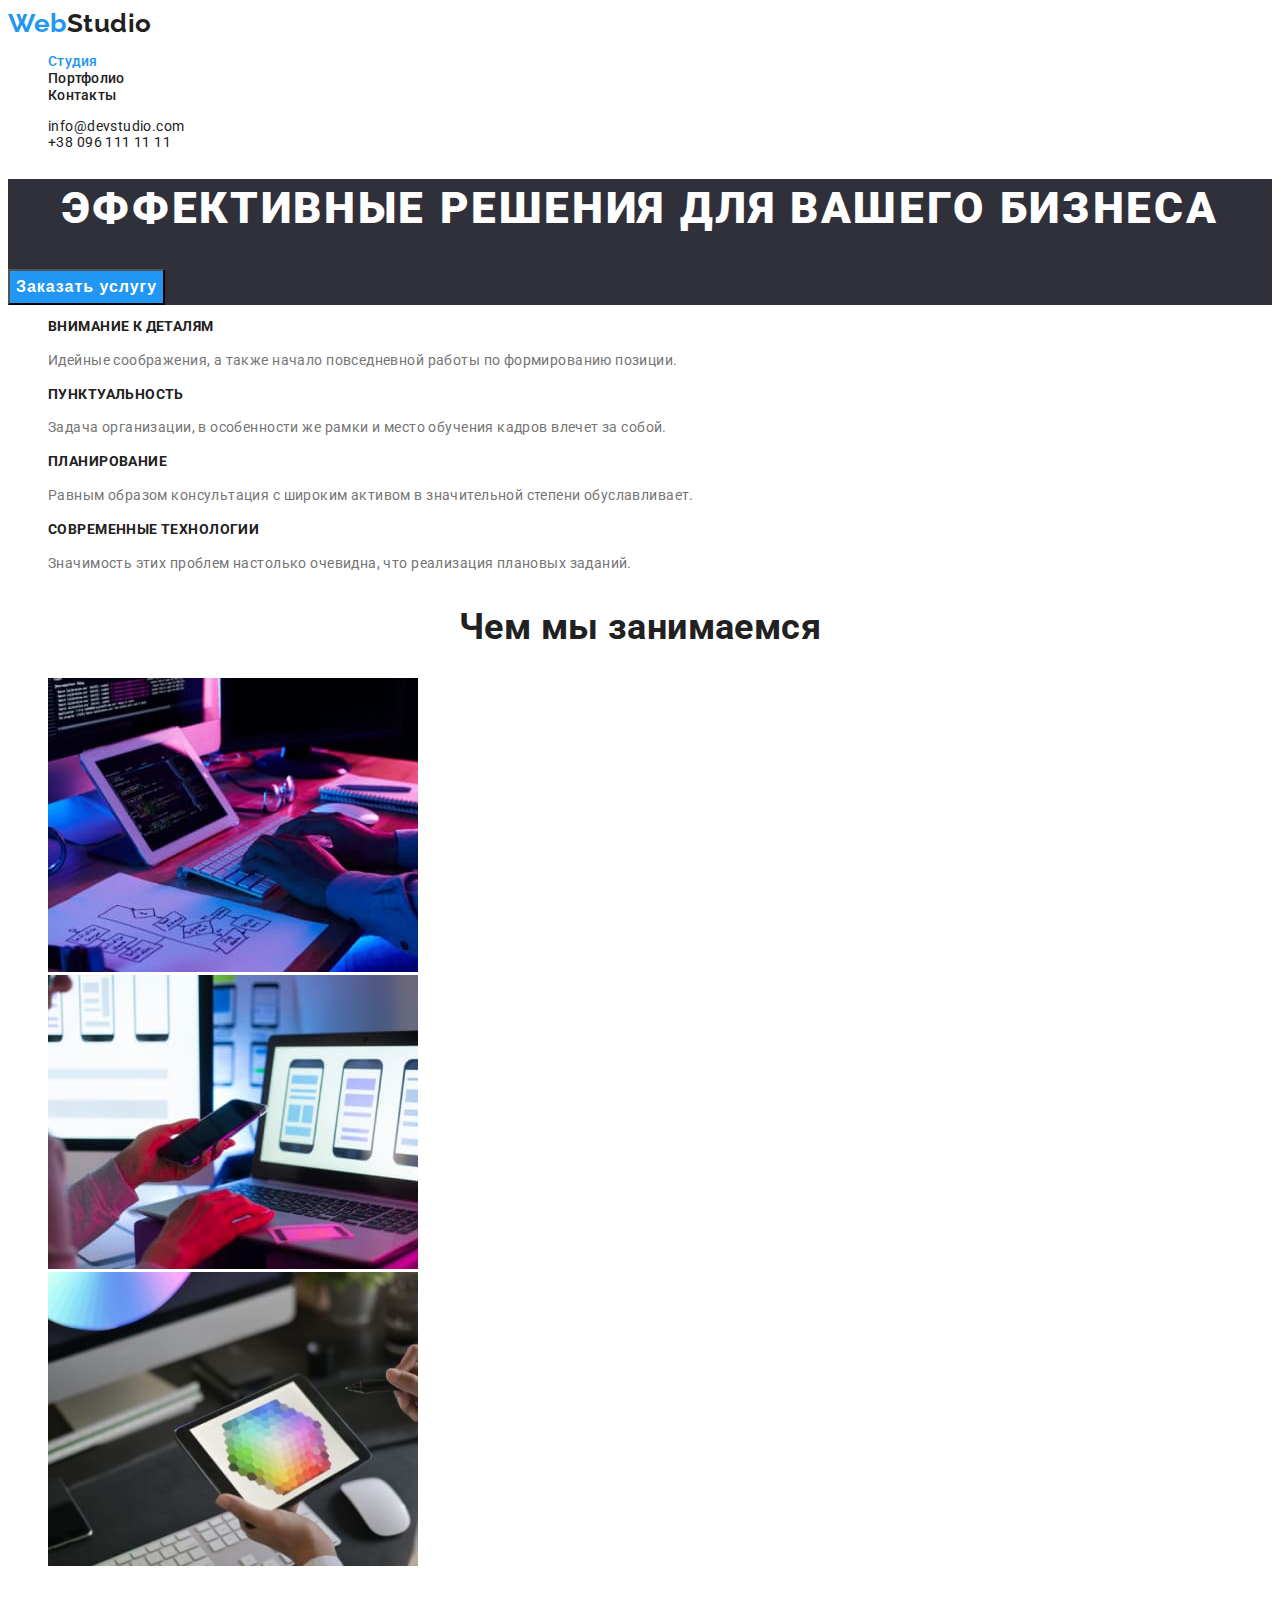
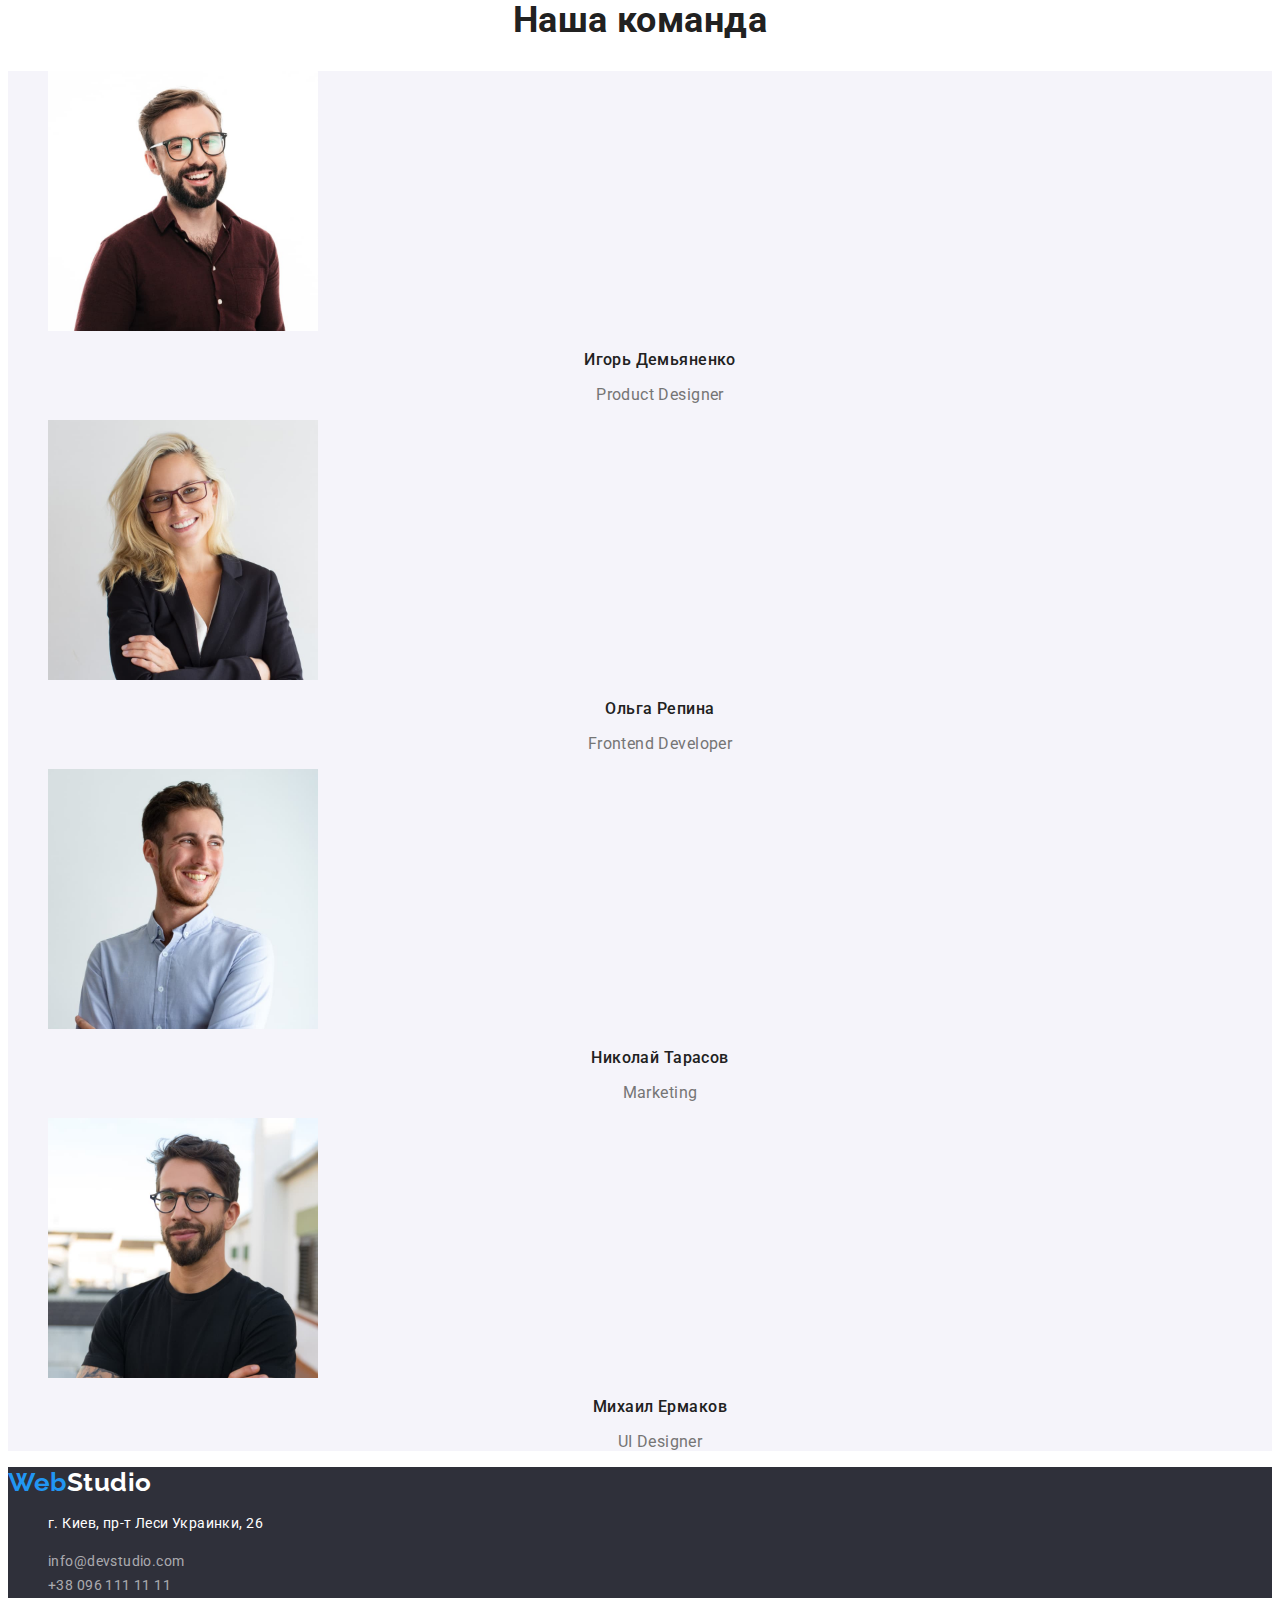
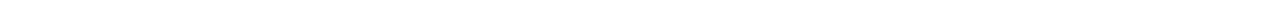
<file: index.html>
<!DOCTYPE html>
<html lang="ru">
  <head>
    <meta charset="UTF-8" />
    <meta http-equiv="X-UA-Compatible" content="IE=edge" />
    <meta name="viewport" content="width=device-width, initial-scale=1.0" />
    <title>Веб-студия - Главная</title>
    <link
      href="https://fonts.googleapis.com/css2?family=Raleway:wght@700&family=Roboto:wght@400;500;700;900&display=swap"
      rel="stylesheet"
    />
    <link rel="stylesheet" href="./css/styles.css" />
  </head>

  <body>
    <!-- Шапка -->
    <header>
      <nav>
        <a class="logo" href="./index.html" lang="en"
          >Web<span class="logo-web">Studio</span></a
        >
        <ul class="pages-list">
          <li><a class="link current" href="">Студия</a></li>
          <li><a class="link" href="./portfolio.html">Портфолио</a></li>
          <li><a class="link" href="">Контакты</a></li>
        </ul>
      </nav>
      <ul class="contact-list">
        <li>
          <a class="link" href="mailto:info@devstudio.com"
            >info@devstudio.com</a
          >
        </li>
        <li><a class="link" href="tel:+380961111111">+38 096 111 11 11</a></li>
      </ul>
    </header>

    <main>
      <!--Герой-->
      <section class="hiro">
        <h1 class="hiro-title">Эффективные решения для вашего бизнеса</h1>
        <button class="hiro-button" type="button">Заказать услугу</button>
      </section>

      <!--Преимущества-->
      <section>
        <h2 hidden>Преимущества</h2>
        <ul class="feature-list">
          <li>
            <h3 class="title">Внимание к деталям</h3>
            <p class="text">
              Идейные соображения, а также начало повседневной работы по
              формированию позиции.
            </p>
          </li>
          <li>
            <h3 class="title">Пунктуальность</h3>
            <p class="text">
              Задача организации, в особенности же рамки и место обучения кадров
              влечет за собой.
            </p>
          </li>
          <li>
            <h3 class="title">Планирование</h3>
            <p class="text">
              Равным образом консультация с широким активом в значительной
              степени обуславливает.
            </p>
          </li>
          <li>
            <h3 class="title">Современные технологии</h3>
            <p class="text">
              Значимость этих проблем настолько очевидна, что реализация
              плановых заданий.
            </p>
          </li>
        </ul>
      </section>

      <!--Услуги-->
      <section class="section">
        <h2 class="section-title">Чем мы занимаемся</h2>
        <ul>
          <li>
            <img
              src="./images/programer_working_his_desk_office1.jpg"
              alt="Програмер в офисе"
              width="370"
            />
          </li>
          <li>
            <img
              src="./images/ui_designer_working_mobile_interface2.jpg"
              alt="Юай-дизайнер"
              width="370"
            />
          </li>
          <li>
            <img
              src="./images/web_designer_working_coloure_grafic3.jpg"
              alt="Веб-дизайнер"
            />
          </li>
        </ul>
      </section>

      <!--Команда-->
      <section class="section-team">
        <h2 class="section-title">Наша команда</h2>
        <ul class="team">
          <li>
            <img
              src="./images/igor1.jpg"
              alt="Фото Игоря Демьяненко"
              width="270"
            />
            <h3 class="title">Игорь Демьяненко</h3>
            <p class="text" lang="en">Product Designer</p>
          </li>
          <li>
            <img
              src="./images/olga2.jpg"
              alt="Фото Ольги Репиной"
              width="270"
            />
            <h3 class="title">Ольга Репина</h3>
            <p class="text" lang="en">Frontend Developer</p>
          </li>
          <li>
            <img
              src="./images/nikolay3.jpg"
              alt="Фото Николая Тарасова"
              width="270"
            />
            <h3 class="title">Николай Тарасов</h3>
            <p class="text" lang="en">Marketing</p>
          </li>
          <li>
            <img
              src="./images/mihail4.jpg"
              alt="Фото Михаила Ермакова"
              width="270"
            />
            <h3 class="title">Михаил Ермаков</h3>
            <p class="text" lang="en">UI Designer</p>
          </li>
        </ul>
      </section>
    </main>

    <!--Подвал-->
    <footer class="footer">
      <a class="logo" href="./index.html" lang="en"
        >Web<span class="logo-web">Studio</span></a
      >
      <address>
        <ul class="address">
          <li><p class="text">г. Киев, пр-т Леси Украинки, 26</p></li>
          <li>
            <a class="link" href="mailto:info@devstudio.com"
              >info@devstudio.com</a
            >
          </li>
          <li>
            <a class="link" href="tel:+380961111111">+38 096 111 11 11</a>
          </li>
        </ul>
      </address>
    </footer>
  </body>
</html>
</file>
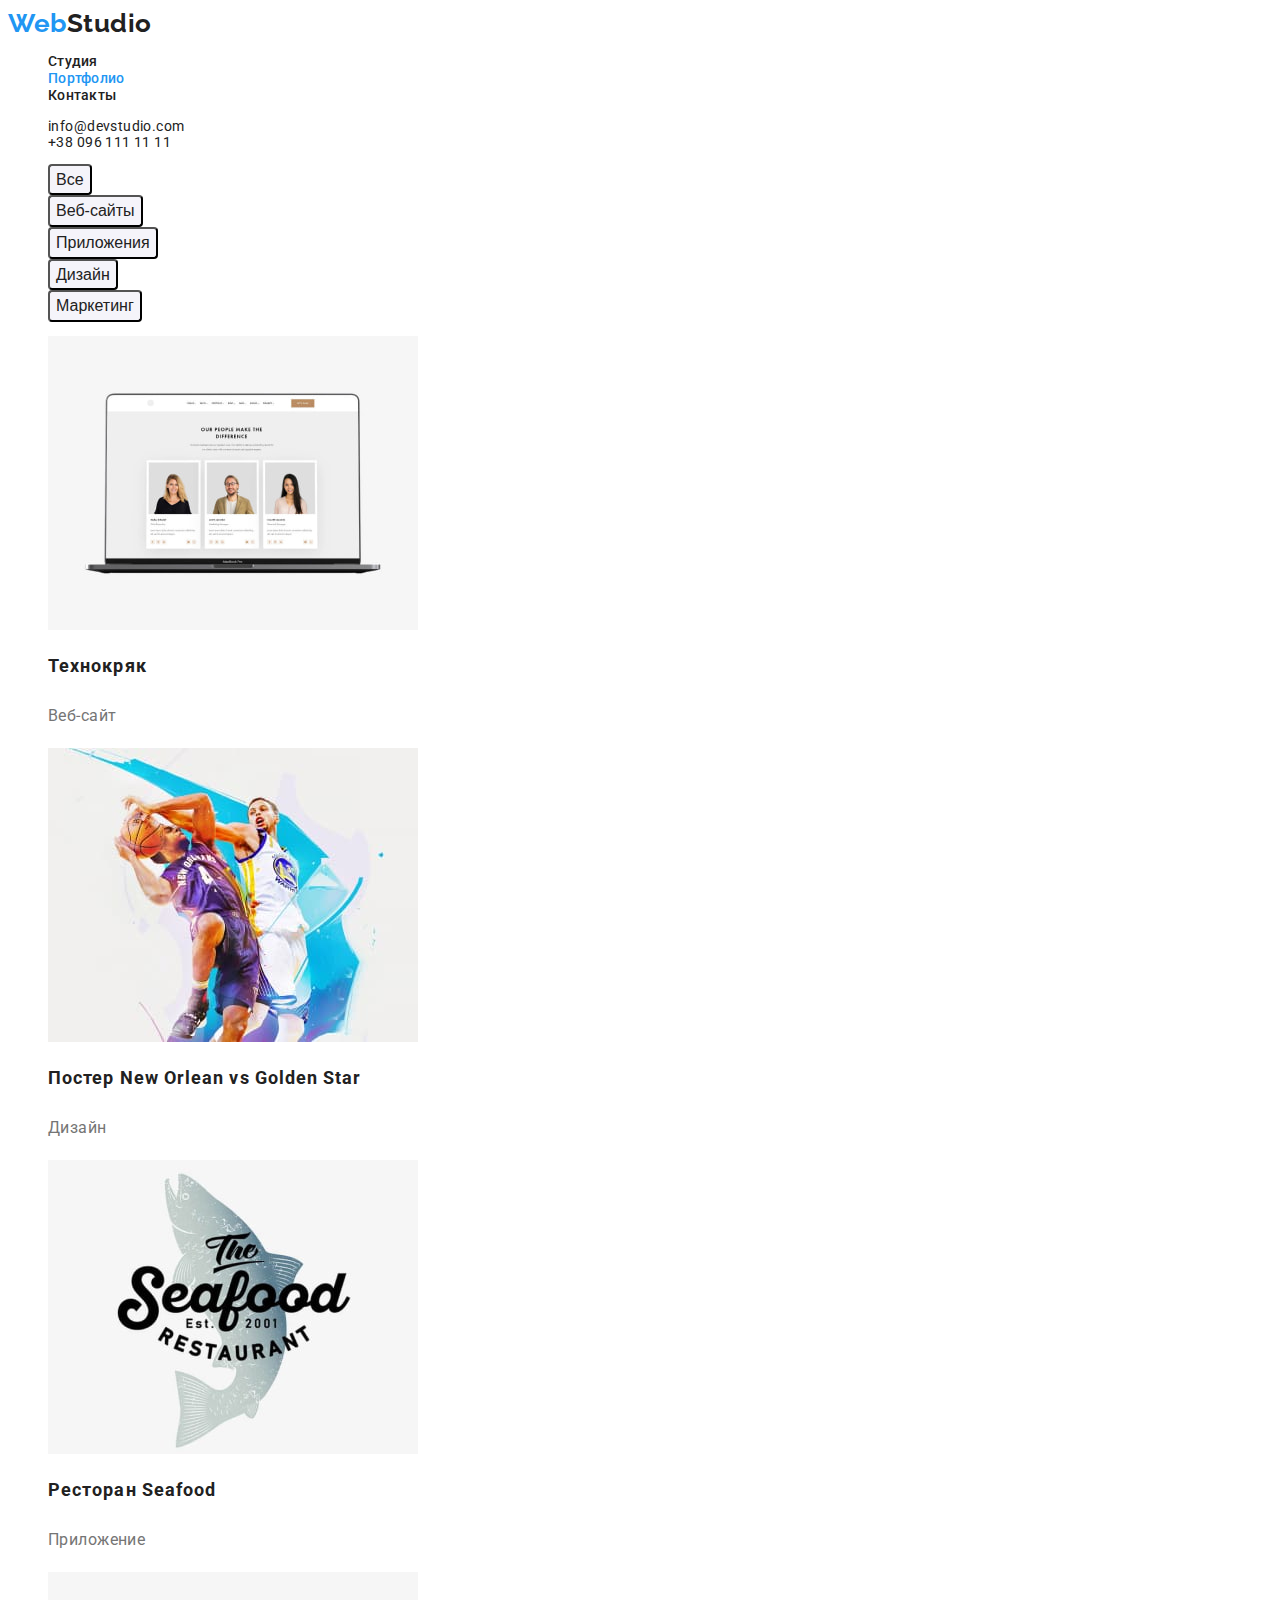
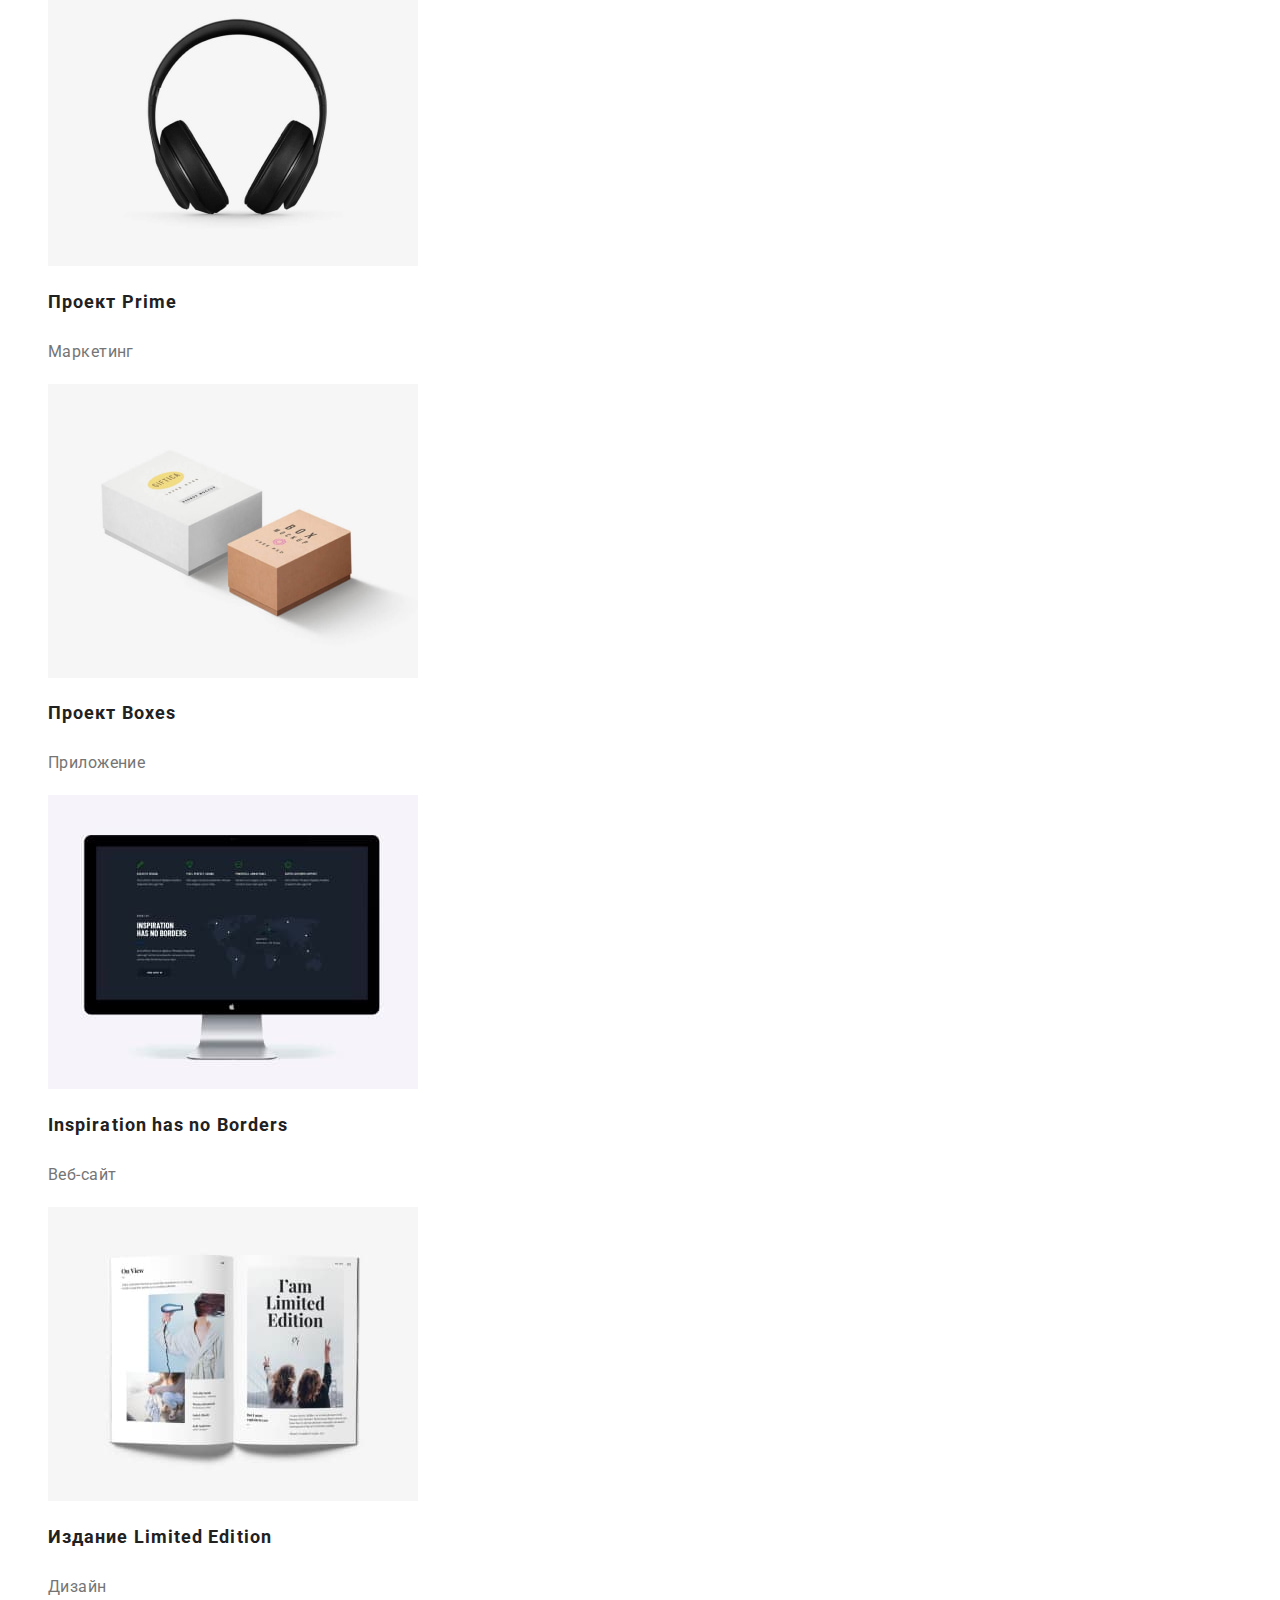
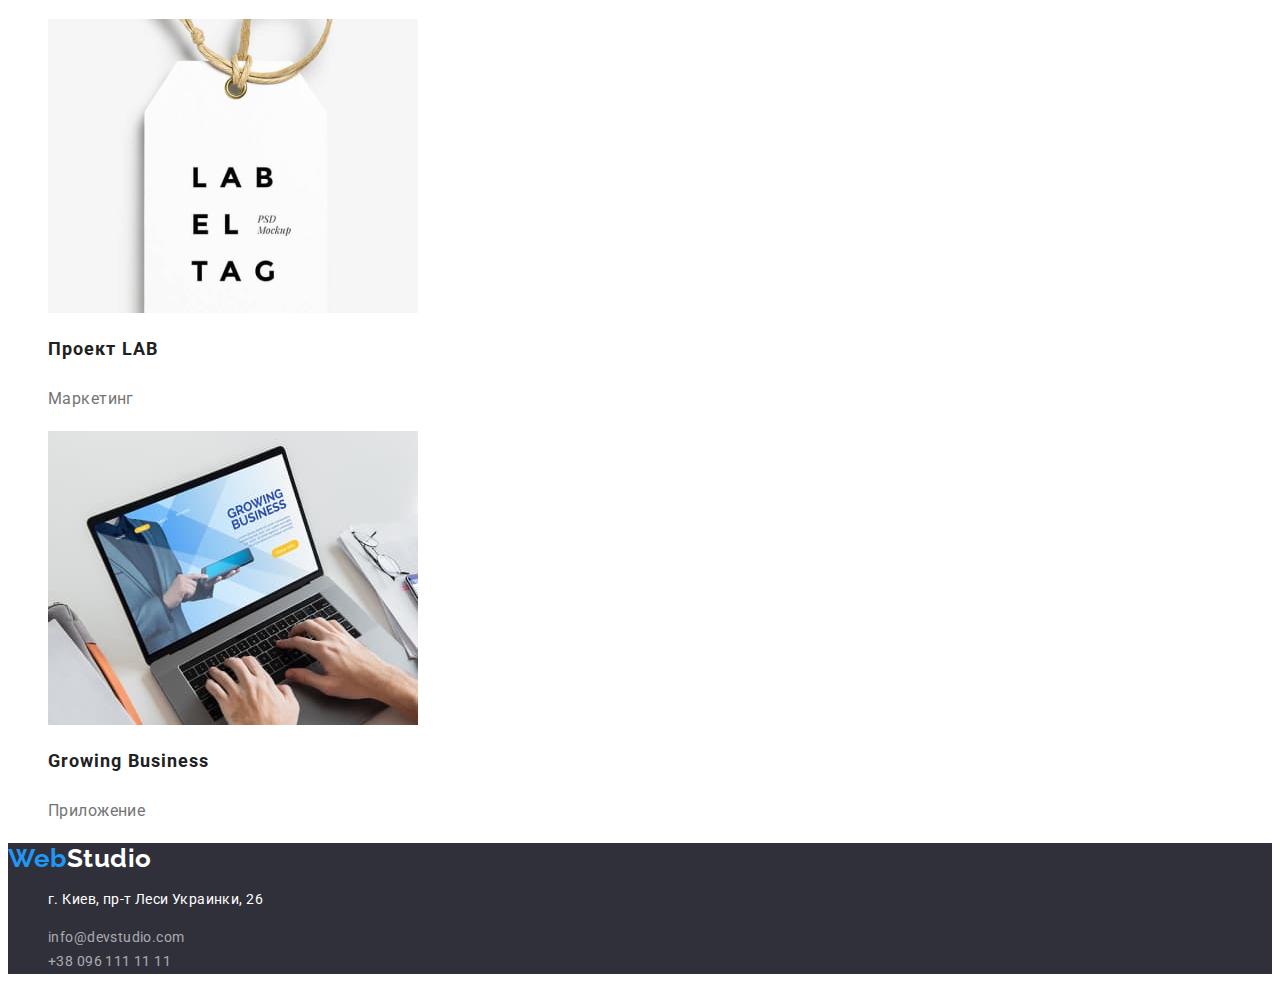
<file: portfolio.html>
<!DOCTYPE html>
<html lang="ru">
  <head>
    <meta charset="UTF-8" />
    <meta http-equiv="X-UA-Compatible" content="IE=edge" />
    <meta name="viewport" content="width=device-width, initial-scale=1.0" />
    <title>Веб-студия - Портфолио</title>
    <link
      href="https://fonts.googleapis.com/css2?family=Raleway:wght@700&family=Roboto:wght@400;500;700;900&display=swap"
      rel="stylesheet"
    />
    <link rel="stylesheet" href="./css/styles.css" />
  </head>

  <body>
    <!-- Шапка -->
    <header>
      <nav>
        <a class="logo" href="./index.html" lang="en"
          >Web<span class="logo-web">Studio</span></a
        >
        <ul class="pages-list">
          <li><a class="link" href="./index.html">Студия</a></li>
          <li><a class="link current" href="">Портфолио</a></li>
          <li><a class="link" href="">Контакты</a></li>
        </ul>
      </nav>
      <ul class="contact-list">
        <li>
          <a class="link" href="mailto:info@devstudio.com"
            >info@devstudio.com</a
          >
        </li>
        <li><a class="link" href="tel:+380961111111">+38 096 111 11 11</a></li>
      </ul>
    </header>

    <main>
      <!--Наши услуги-->
      <section>
        <h1 hidden>Наши услуги</h1>

        <ul class="button">
          <li><button class="item" type="button">Все</button></li>
          <li><button class="item" type="button">Веб-сайты</button></li>
          <li><button class="item" type="button">Приложения</button></li>
          <li><button class="item" type="button">Дизайн</button></li>
          <li><button class="item" type="button">Маркетинг</button></li>
        </ul>

        <ul class="work-cards">
          <li>
            <a class="link" href=""
              ><img
                src="./images/tehnokryak.jpg"
                alt="Три фото членов команды"
                width="370"
              />
              <h2 class="title">Технокряк</h2>
              <p class="text">Веб-сайт</p></a
            >
          </li>
          <li>
            <a class="link" href=""
              ><img
                src="./images/poster-new-orlean.jpg"
                alt="Два баскетболиста"
                width="370"
              />
              <h2 class="title">
                Постер <span lang="en">New Orlean vs Golden Star</span></h2>
              <p class="text">Дизайн</p></a
            >
          </li>
          <li>
            <a class="link" href=""
              ><img
                src="./images/restaurant-seafood.jpg"
                alt="Логотип ресторана Seafood"
                width="370"
              />
              <h2 class="title">Ресторан <span lang="en">Seafood</span></h2>
              <p class="text">Приложение</p></a
            >
          </li>
          <li>
            <a class="link" href=""
              ><img
                src="./images/project-prime.jpg"
                alt="Наушники"
                width="370"
              />
              <h2 class="title">Проект <span lang="en">Prime</span></h2>
              <p class="text">Маркетинг</p></a
            >
          </li>
          <li>
            <a class="link" href=""
              ><img
                src="./images/project-boxes.jpg"
                alt="Две коробки"
                width="370"
              />
              <h2 class="title">Проект <span lang="en">Boxes</span></h2>
              <p class="text">Приложение</p></a
            >
          </li>
          <li>
            <a class="link" href=""
              ><img
                src="./images/inspiration.jpg"
                alt="Заголовок на темном фоне"
                width="370"
              />
              <h2 class="title" lang="en">Inspiration has no Borders</h2>
              <p class="text">Веб-сайт</p></a
            >
          </li>
          <li>
            <a class="link" href=""
              ><img
                src="./images/limited-edition.jpg"
                alt="Разворот журнала"
                width="370"
              />
              <h2 class="title">Издание <span lang="en">Limited Edition</span></h2>
              <p class="text">Дизайн</p></a
            >
          </li>
          <li>
            <a class="link" href=""
              ><img
                src="./images/project-lab.jpg"
                alt="Этикетка Lab el Tag"
                width="370"
              />
              <h2 class="title">Проект <span lang="en">LAB</span></h2>
              <p class="text">Маркетинг</p></a
            >
          </li>
          <li>
            <a class="link" href=""
              ><img
                src="./images/growing-bisiness.jpg"
                alt="Руки на клавиатуре ноутбука"
                width="370"
              />
              <h2 class="title" lang="en">Growing Business</h2>
              <p class="text">Приложение</p></a
            >
          </li>
        </ul>
      </section>
    </main>

    <!--Подвал-->
    <footer class="footer">
      <a class="logo" href="./index.html" lang="en"
        >Web<span class="logo-web">Studio</span></a>
      <address>
        <ul class="address">
          <li><p class="text">г. Киев, пр-т Леси Украинки, 26</p></li>
          <li>
            <a class="link" href="mailto:info@devstudio.com"
              >info@devstudio.com</a>
          </li>
          <li>
            <a class="link" href="tel:+380961111111">+38 096 111 11 11</a>
          </li>
        </ul>
      </address>
    </footer>
  </body>
</html>
</file>
<file: css/styles.css>
:root {
  --primary-text-color: #757575;
  --title-text-color: #212121;
  --first-accent-color: #2196f3;
  --second-accent-color: #ffffff;
  --second-background-color: #f5f4fa;
  --third-background-color: #2f303a;
}

body {
  background-color: #ffffff;
  color: #757575;

  font-family: Roboto, sans-serif;
  font-size: 14px;
  letter-spacing: 0.03em;
}

ul {
  list-style: none;
}

.link {
  text-decoration: none;
}

/* основной цвет текста #757575 (абзацы) */
/* вторичный цвет текста #212121 (заголовки h2,h3)*/
/* акцентный цвет #2196f3 */
/* вторичный цвет фона #f5f4fa */

/* Навигация сайта - шапка */

.logo {
  color: var(--first-accent-color);

  font-family: Raleway, sans-serif;
  font-weight: 700;
  font-size: 26px;
  line-height: 1.19;
  letter-spacing: 0.02em;
  text-decoration: none;
}

.logo-web {
  color: var(--title-text-color);
}

.logo .logo-web:hover,
.logo .logo-web:hover:focus {
  color: var(--first-accent-color);
}

.pages-list .link:hover,
.pages-list .link:focus {
  color: var(--first-accent-color);
}

.pages-list .link {
  color: var(--title-text-color);

  font-weight: 500;
  line-height: 1.14;
  letter-spacing: 0.02em;
  text-decoration: none;
}

.pages-list .link.current {
  color: var(--first-accent-color);
}

.contact-list .link {
  color: var(--title-text-color);
  text-decoration: none;
}

.contact-list .link:hover,
.contact-list .link:focus {
  color: var(--first-accent-color);
}

/* Герой */
.hiro-title {
  color: var(--second-accent-color);

  font-weight: 900;
  font-size: 44px;
  line-height: 1.36;
  text-align: center;
  letter-spacing: 0.06em;
  text-transform: uppercase;
}
/* Бекграунд временный, только чтобы увидеть белый текст */
.hiro {
  background-color: var(--third-background-color);
}

.hiro-button {
  color: var(--second-accent-color);
  background-color: var(--first-accent-color);

  font-weight: 700;
  font-size: 16px;
  line-height: 1.88;
  letter-spacing: 0.06em;
  text-align: center;

  cursor: pointer;
}

/* Секции */
.section-title {
  color: var(--title-text-color);

  font-weight: 700;
  font-size: 36px;
  line-height: 1.17;
  text-align: center;
}

/* Преимущества */
.feature-list .title {
  color: var(--title-text-color);
  font-weight: 700;
  font-size: 14px;
  line-height: 1.14;
  text-transform: uppercase;
}

.feature-list .text {
  line-height: 1.71;
}

/* Команда */
.team .title {
  color: var(--title-text-color);

  font-weight: 500;
  font-size: 16px;
  line-height: 1.19;
  text-align: center;
}

.team .text {
  color: var(--primary-text-color);

  font-size: 16px;
  line-height: 1.19;
  text-align: center;
}

.team {
  background-color: var(--second-background-color);
}

/* Наши услуги */

/* Фильтр кнопок */

.button .item {
  color: var(--title-text-color);
  background-color: var(--second-background-color);

  font-weight: 500;
  font-size: 16px;
  line-height: 1.6;
  text-align: center;
  border-radius: 4px;

  cursor: pointer;
}

.link:hover,
.logo:hover {
  cursor: default;
}

.button .item:hover,
.button .item:focus {
  color: var(--second-accent-color);
  background-color: var(--first-accent-color);
}

/* Рабочие карточки */
.work-cards .title {
  color: var(--title-text-color);

  font-weight: 700;
  font-size: 18px;
  line-height: 2;
  letter-spacing: 0.06em;
  text-decoration: none;
}

.work-cards .text {
  color: var(--primary-text-color);

  font-size: 16px;
  line-height: 2;
  text-decoration: none;
}

/* Подвал */

.footer .logo {
  color: var(--first-accent-color);

  font-family: Raleway, sans-serif;
  font-weight: 700;
  font-size: 26px;
  line-height: 1.19;
  text-decoration: none;
}

.footer .logo-web {
  color: var(--second-accent-color);
}

.logo .logo-web:hover,
.logo .logo-web:focus {
  color: var(--first-accent-color);
}

/* Бекграунд временный, только чтобы увидеть белый текст */
.footer {
  background-color: var(--third-background-color);
}

.address .text {
  color: var(--second-accent-color);

  line-height: 1.71;
  font-style: normal;
}

.address .link {
  color: rgba(255, 255, 255, 0.6);

  line-height: 1.71;
  font-style: normal;
  text-decoration: none;
}

.address .link:hover,
.address .link:focus {
  color: var(--first-accent-color);
}
</file>
